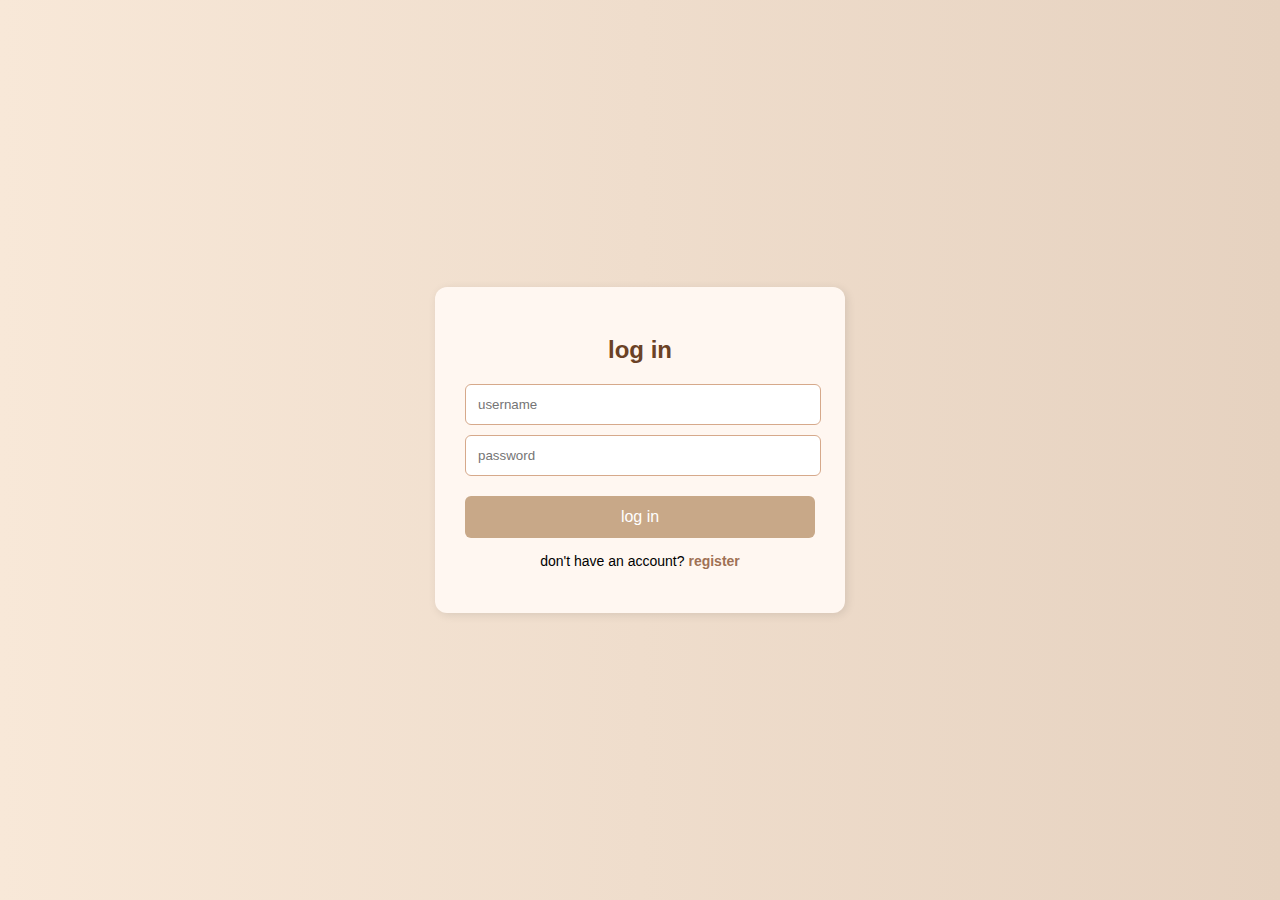
<file: login.html>
<!DOCTYPE html>
<html lang="en">
<head>
    <meta charset="UTF-8">
    <meta name="viewport" content="width=device-width, initial-scale=1.0">
    <title>PesterTalk | Log In</title>
    <style>
        body {
            font-family: 'Arial', sans-serif;
            background: linear-gradient(to right, #f8e8d8, #e6d2c0);
            display: flex;
            justify-content: center;
            align-items: center;
            height: 100vh;
            margin: 0;
        }
        .container {
            background: #fff7f1;
            padding: 30px;
            border-radius: 12px;
            box-shadow: 2px 2px 10px rgba(0, 0, 0, 0.1);
            width: 350px;
            text-align: center;
        }
        h2 {
            color: #6b4226;
            margin-bottom: 20px;
        }
        input {
            width: calc(100% - 20px);
            padding: 12px;
            margin: 10px 0;
            border: 1px solid #d6a98b;
            border-radius: 6px;
            background: #fff;
            display: block;
        }
        button {
            width: 100%;
            padding: 12px;
            background: #c8a888;
            border: none;
            color: white;
            border-radius: 6px;
            cursor: pointer;
            font-size: 16px;
            margin-top: 10px;
        }
        button:hover {
            background: #b18c6e;
        }
        .signup-link {
            margin-top: 15px;
            font-size: 14px;
        }
        .signup-link a {
            color: #a07155;
            text-decoration: none;
            font-weight: bold;
        }
    </style>
</head>
<body>
    <div class="container">
        <h2>log in</h2>
        <form>
            <input type="text" placeholder="username" required>
            <input type="password" placeholder="password" required>
            <button type="submit">log in</button>
        </form>
        <p class="signup-link">don't have an account?<a href="signup.html"> register</a></p>
    </div>
</body>
</html>
</file>
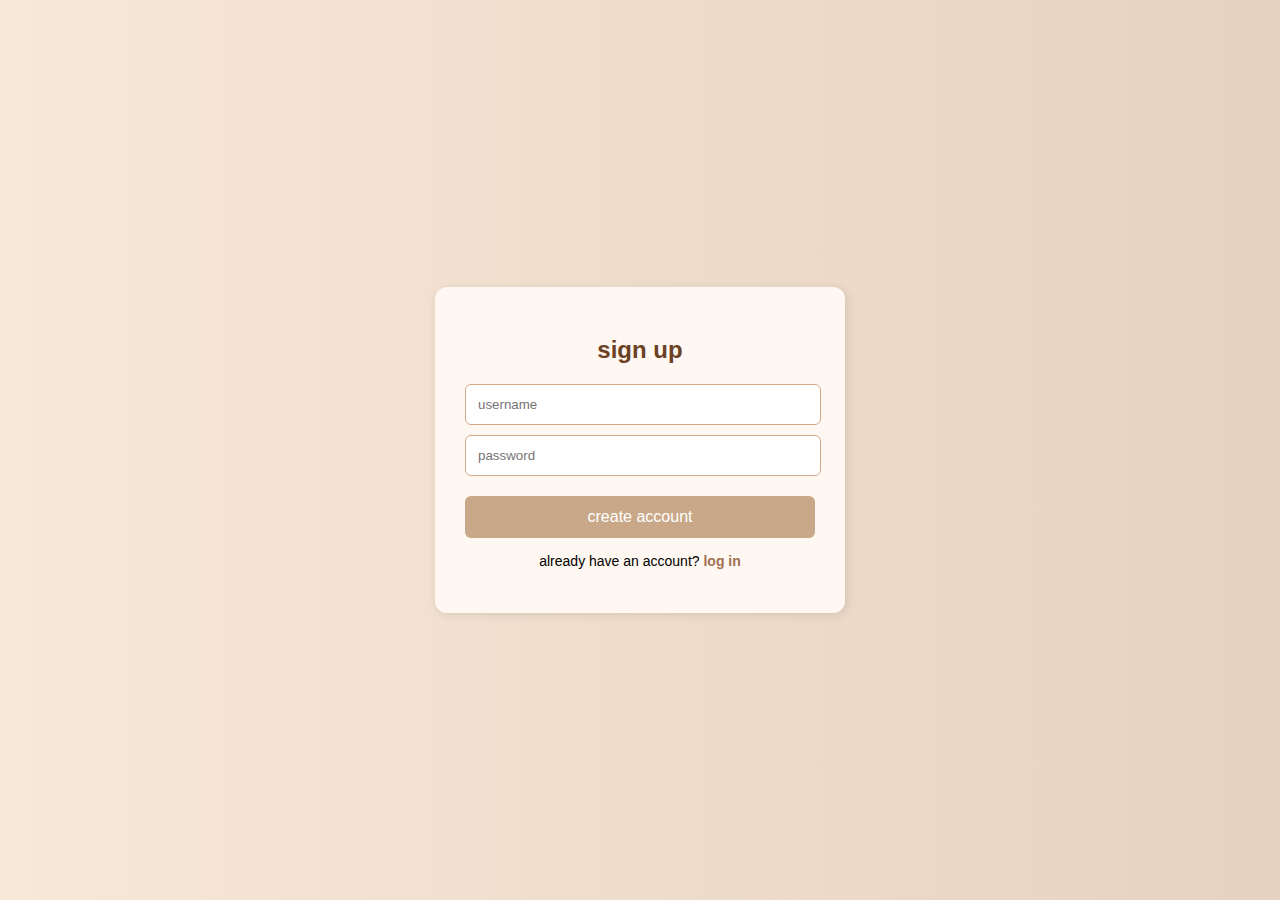
<file: signup.html>
<!DOCTYPE html>
<html lang="en">
<head>
    <meta charset="UTF-8">
    <meta name="viewport" content="width=device-width, initial-scale=1.0">
    <title>PesterTalk | Register</title>
    <style>
        body {
            font-family: 'Arial', sans-serif;
            background: linear-gradient(to right, #f8e8d8, #e6d2c0);
            display: flex;
            justify-content: center;
            align-items: center;
            height: 100vh;
            margin: 0;
        }
        .container {
            background: #fff7f1;
            padding: 30px;
            border-radius: 12px;
            box-shadow: 2px 2px 10px rgba(0, 0, 0, 0.1);
            width: 350px;
            text-align: center;
        }
        h2 {
            color: #6b4226;
            margin-bottom: 20px;
        }
        input {
            width: calc(100% - 20px);
            padding: 12px;
            margin: 10px 0;
            border: 1px solid #d6a98b;
            border-radius: 6px;
            background: #fff;
            display: block;
        }
        button {
            width: 100%;
            padding: 12px;
            background: #c8a888;
            border: none;
            color: white;
            border-radius: 6px;
            cursor: pointer;
            font-size: 16px;
            margin-top: 10px;
        }
        button:hover {
            background: #b18c6e;
        }
        .login-link {
            margin-top: 15px;
            font-size: 14px;
        }
        .login-link a {
            color: #a07155;
            text-decoration: none;
            font-weight: bold;
        }
    </style>
</head>
<body>
    <div class="container">
        <h2>sign up</h2>
        <form>
            <input type="text" placeholder="username" required>
            <input type="password" placeholder="password" required>
            <button type="submit">create account</button>
        </form>
        <p class="login-link">already have an account? <a href="login.html">log in</a></p>
    </div>
</body>
</html>
</file>
